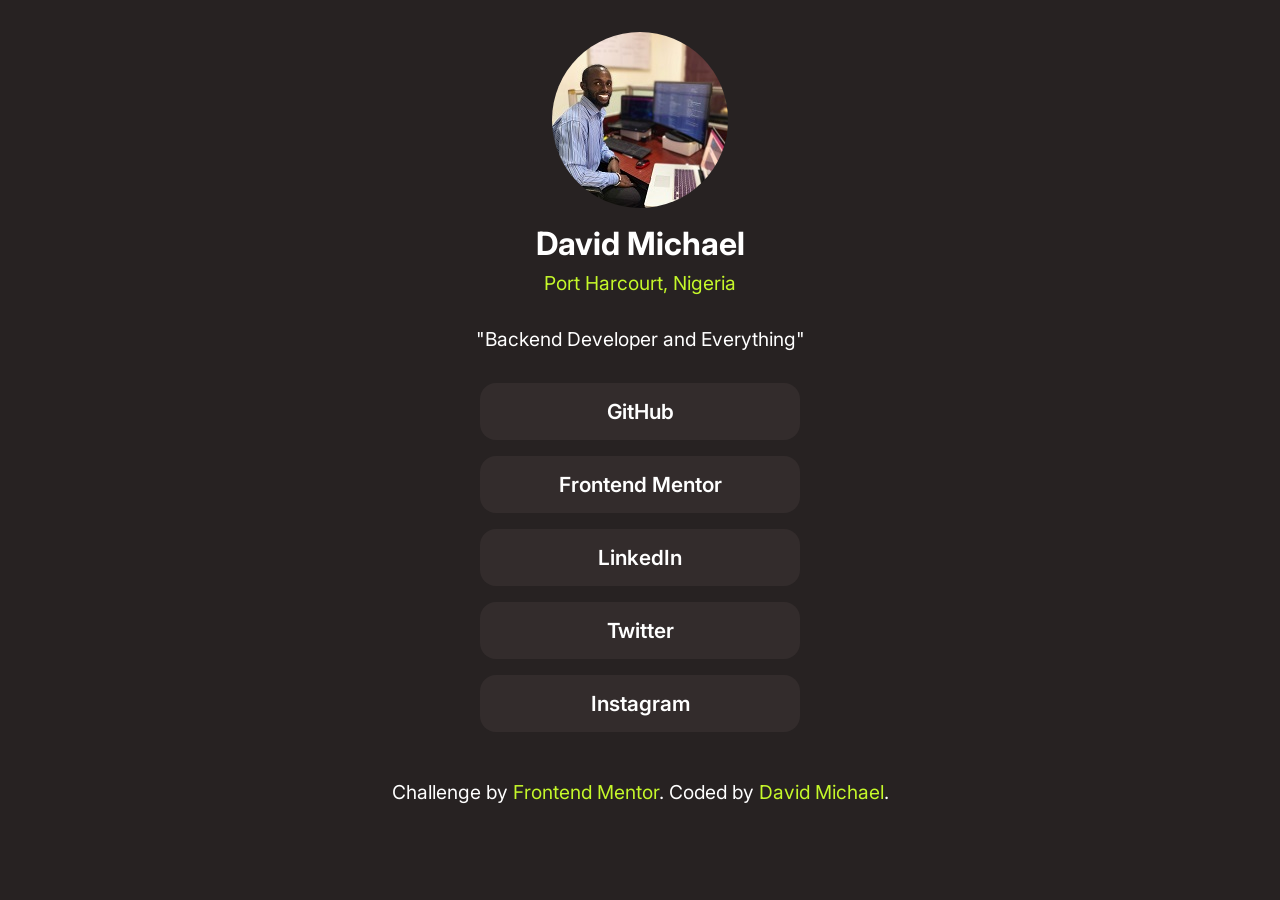
<file: docs/index.html>
<!DOCTYPE html>
<html lang="en">
<head>
  <meta charset="UTF-8">
  <meta name="viewport" content="width=device-width, initial-scale=1.0"> <!-- displays site properly based on user's device -->

  <link rel="icon" type="image/png" sizes="32x32" href="./assets/images/favicon-32x32.png">
  <link rel="stylesheet" href="styles.css">
  <title>Frontend Mentor | Social links profile</title>

</head>
<body>
  <div class="container">
    <div class="profile-info">
      <img src="./assets/images/ProfilePicture - Copy.jpg" alt="profile photo">
      <h1>David Michael</h1>
      <p id="location">Port Harcourt, Nigeria</p>
      <p>"Backend Developer and Everything"</p>
    </div>

    <div class="social-links">
      <a href="https://github.com/davidinmichael">GitHub</a>
      <a href="https://www.frontendmentor.io/profile/davidinmichael">Frontend Mentor</a>
      <a href="https://www.linkedin.com/in/davidinmichael/">LinkedIn</a>
      <a href="https://twitter.com/davidinmichael">Twitter</a>
      <a href="https://www.instagram.com/davidinmichael/">Instagram</a>
    </div>


    <!-- Closure -->
    <div class="attribution">
      Challenge by <a href="https://www.frontendmentor.io?ref=challenge" target="_blank">Frontend Mentor</a>. 
      Coded by <a href="https://github.com/davidinmichael">David Michael</a>.
    </div>

    <!-- container ends -->
  </div>
  
</body>
</html>
</file>
<file: docs/styles.css>
@import url('https://fonts.googleapis.com/css2?family=Inter:wght@100..900&display=swap');

:root {
    --green: hsl(75, 94%, 57%);
    --white: hsl(0, 0%, 100%);
}

* {
    margin: 0;
    padding: 0;
    box-sizing: border-box;
}

body {
    font-family: "inter", sans-serif;
    font-size: 10px;
    background-color: rgb(39, 34, 34);
}

.container {
    display: flex;
    flex-direction: column;
    align-items: center;
    margin: 2rem 0;
}

.profile-info {
    display: flex;
    flex-direction: column;
    align-items: center;
}

.profile-info img {
    border-radius: 50%;
    margin-bottom: 1rem;
}

.profile-info h1 {
    color: var(--white);
    font-size: 2rem;
    margin-bottom: 0.5rem;
}

#location {
    color: var(--green);
    margin-bottom: 2rem;
}

.profile-info p {
    font-size: 1.2rem;
    color: var(--white);
}

.social-links {
    display: flex;
    flex-direction: column;
    gap: 1rem;
    text-align: center;
    margin-top: 2rem;
    margin-bottom: 3rem;
}

.social-links a {
    display: block;
    text-decoration: none;
    color: var(--white);
    font-size: 1.3rem;
    font-weight: 600;
    background-color: rgb(51, 44, 44);
    width: 20rem;
    padding: 1rem;
    border-radius: 1rem;
    transition: all 0.5s;
}

.social-links a:hover {
    background-color: var(--green);
    color: rgb(51, 44, 44);
}

.attribution {
    font-size: 1.2rem;
    text-align: center;
    color: var(--white);
}

.attribution a {
    color: var(--green);
    text-decoration: none;
}
</file>
<file: social-links-profile-main/styles.css>
@import url('https://fonts.googleapis.com/css2?family=Inter:wght@100..900&display=swap');

:root {
    --green: hsl(75, 94%, 57%);
    --white: hsl(0, 0%, 100%);
}

* {
    margin: 0;
    padding: 0;
    box-sizing: border-box;
}

body {
    font-family: "inter", sans-serif;
    font-size: 10px;
    background-color: rgb(39, 34, 34);
}

.container {
    display: flex;
    flex-direction: column;
    align-items: center;
    margin: 2rem 0;
}

.profile-info {
    display: flex;
    flex-direction: column;
    align-items: center;
}

.profile-info img {
    border-radius: 50%;
    margin-bottom: 1rem;
}

.profile-info h1 {
    color: var(--white);
    font-size: 2rem;
    margin-bottom: 0.5rem;
}

#location {
    color: var(--green);
    margin-bottom: 2rem;
}

.profile-info p {
    font-size: 1.2rem;
    color: var(--white);
}

.social-links {
    display: flex;
    flex-direction: column;
    gap: 1rem;
    text-align: center;
    margin-top: 2rem;
    margin-bottom: 3rem;
}

.social-links a {
    display: block;
    text-decoration: none;
    color: var(--white);
    font-size: 1.3rem;
    font-weight: 600;
    background-color: rgb(51, 44, 44);
    width: 20rem;
    padding: 1rem;
    border-radius: 1rem;
    transition: all 0.5s;
}

.social-links a:hover {
    background-color: var(--green);
    color: rgb(51, 44, 44);
}

.attribution {
    font-size: 1.2rem;
    text-align: center;
    color: var(--white);
}

.attribution a {
    color: var(--green);
    text-decoration: none;
}
</file>
